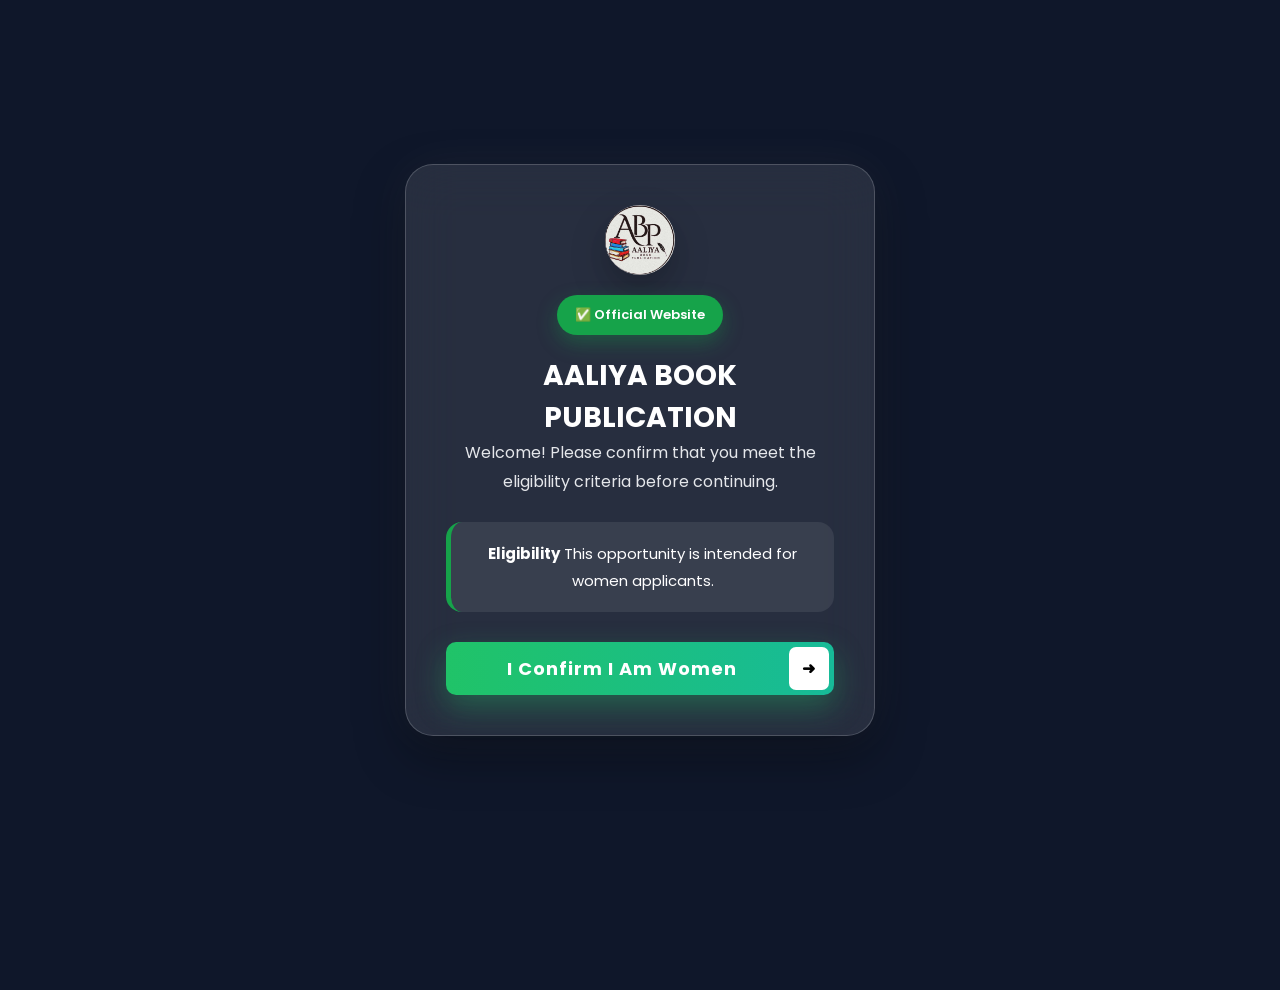
<file: index.html>
<!DOCTYPE html>
<html lang="en">

  <head>
    <meta charset="UTF-8">
    <title>Aaliya Book Publication Landing Page </title>
    <link rel="stylesheet" href="./style.css">

  </head>
    
  <body>
  <!DOCTYPE html>
<html lang="en">
<head>

<meta charset="UTF-8">
<meta name="viewport" content="width=device-width,initial-scale=1">

<title>Official Aaliya Book Publication</title>

<meta name="description"
content="Official Aaliya Book Publication Website. Apply only through our official website and official channels.">

<meta name="theme-color" content="#2563EB">

<link rel="preconnect" href="https://fonts.googleapis.com">
<link rel="preconnect" href="https://fonts.gstatic.com" crossorigin>

<link href="https://fonts.googleapis.com/css2?family=Poppins:wght@300;400;500;600;700;800&display=swap" rel="stylesheet">

<link rel="stylesheet" href="style.css">

<!-- Meta Pixel -->
<script>
!function(f,b,e,v,n,t,s)
{if(f.fbq)return;n=f.fbq=function(){n.callMethod?
n.callMethod.apply(n,arguments):n.queue.push(arguments)};
if(!f._fbq)f._fbq=n;
n.push=n;
n.loaded=!0;
n.version='2.0';
n.queue=[];
t=b.createElement(e);
t.async=!0;
t.src='https://connect.facebook.net/en_US/fbevents.js';
s=b.getElementsByTagName(e)[0];
s.parentNode.insertBefore(t,s);
}(window,document,'script');

fbq('init','909655638358811');
fbq('track','PageView');
</script>

</head>

<body>

<!-- Animated Background -->
<div class="bg"></div>

<!-- Eligibility Screen -->

<section id="welcome">

<div class="glass">

<img src="assets/logo.png" class="logo">

<div class="badge">
✅ Official Website
</div>

<h2>AALIYA BOOK PUBLICATION</h2>

<p>

Welcome!

Please confirm that you meet the eligibility criteria before continuing.

</p>

<div class="notice">

<strong>Eligibility</strong>

This opportunity is intended for women applicants.

</div>

<button id="continueBtn">

I Confirm I Am Women

</button>

</div>

</section>

<!-- Main Landing -->

<section id="landing">

<header>

<img src="assets/logo.png" class="logo-small">

<div>

<h2>Aaliya Book Publication</h2>

<p>Verified Official Platform</p>

</div>

</header>

<section class="hero">

<h2>

Apply Only Through Our Official Website

</h2>

<p>

Beware of fake agents.

Use only the official website and official channels below.

</p>

<a
href="https://www.aaliyabookpublication.com"
class="btn website"
id="websiteBtn"
target="_blank">

✍️ Apply for Handwriting Job

</a>
  
</section>

<section class="trust">

<div class="item">🛡 Official Website</div>

<div class="item">📱 Official Telegram</div>

<div class="item">💬 Official WhatsApp</div>

<div class="item">🇮🇳 All India Support</div>

</section>

<section class="warning">

<h3>

⚠ Important Notice

</h3>

<p>

Aaliya Book Publication has no agents.

Always apply through our official website and official social channels.

</p>

</section>

<section class="faq">

<h2>

Frequently Asked Questions

</h2>

<details>

<summary>
Is this the official website?
</summary>

<p>

Yes.

This is the official website of Aaliya Book Publication.

</p>

</details>

<details>

<summary>
Where should I apply?
</summary>

<p>

Apply only through the official website.

</p>

</details>

<details>

<summary>
Where can I get updates?
</summary>

<p>

Join our Telegram and WhatsApp channels.

</p>

</details>

</section>

<footer>

<p>

© 2026 Aaliya Book Publication

All Rights Reserved.

</p>

</footer>

<div class="sticky">

</div>

</section>

<script src="script.js"></script>

</body>

</html>
    <script  src="./script.js"></script>

  </body>
  
</html>
</file>
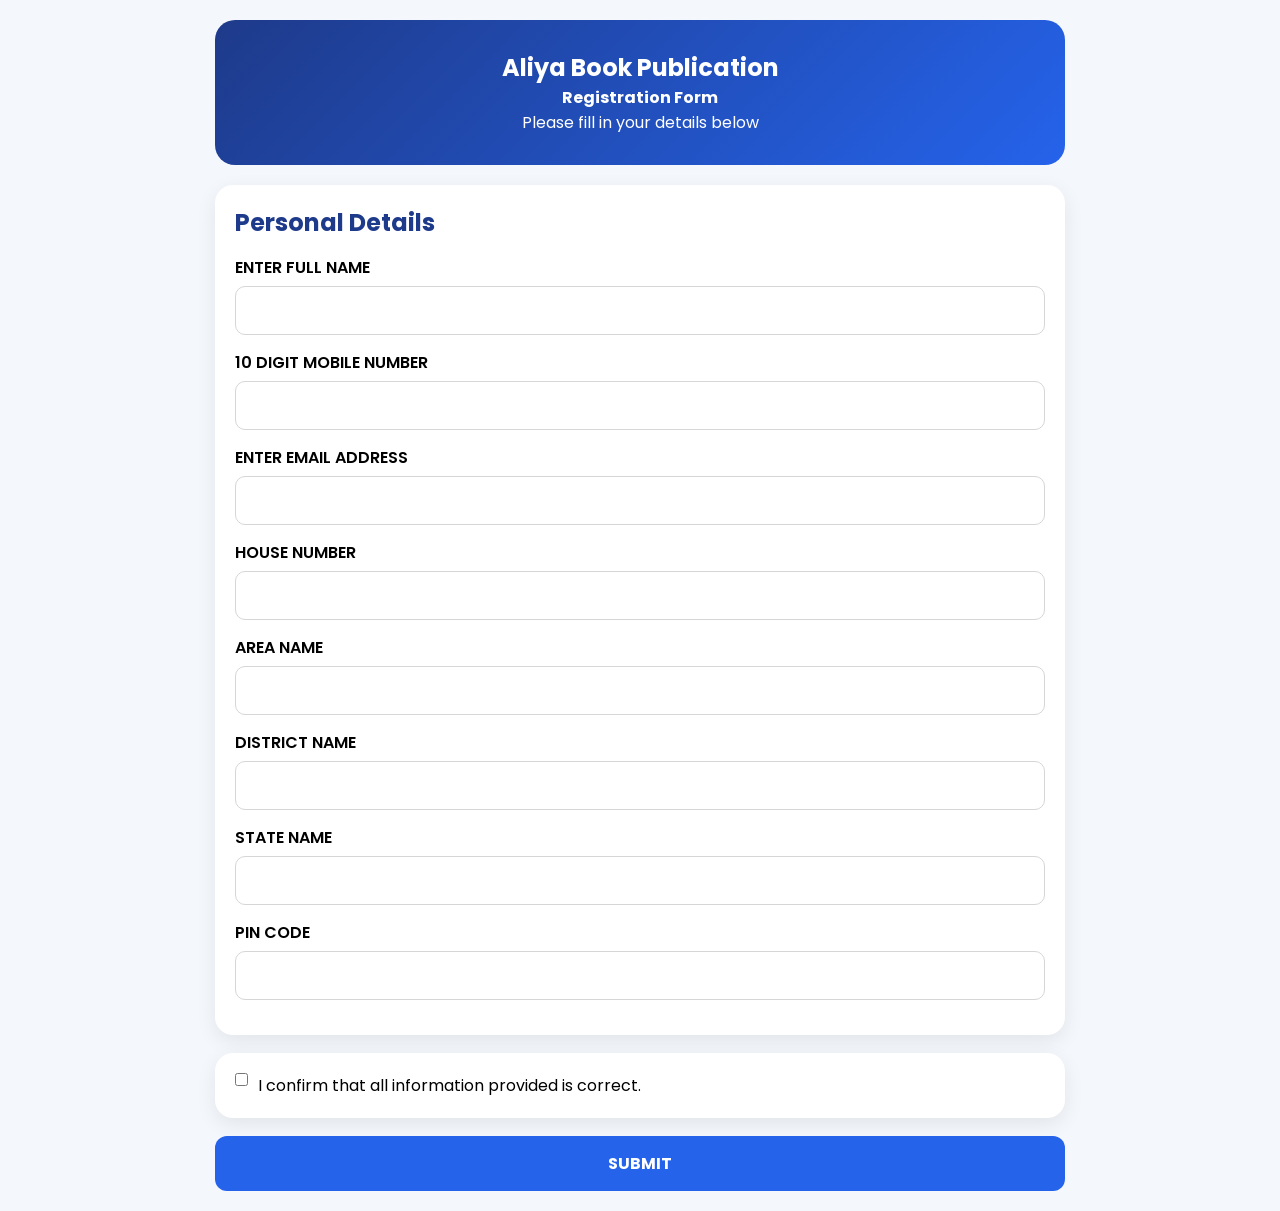
<file: index-1.html>
<!DOCTYPE html>
<html lang="en">
<head>
<meta charset="UTF-8">
<meta name="viewport" content="width=device-width, initial-scale=1.0">
<title>Aliya Book Publication Registration Form</title>

<link href="https://fonts.googleapis.com/css2?family=Poppins:wght@300;400;500;600;700&display=swap" rel="stylesheet">

<!-- Meta Pixel Code -->
<script>
!function(f,b,e,v,n,t,s)
{if(f.fbq)return;n=f.fbq=function(){n.callMethod?
n.callMethod.apply(n,arguments):n.queue.push(arguments)};
if(!f._fbq)f._fbq=n;
n.push=n;
n.loaded=!0;
n.version='2.0';
n.queue=[];
t=b.createElement(e);
t.async=!0;
t.src=v;
s=b.getElementsByTagName(e)[0];
s.parentNode.insertBefore(t,s)
}(window, document,'script',
'https://connect.facebook.net/en_US/fbevents.js');

fbq('init', '1335697465333408');
fbq('track', 'PageView');
</script>

<noscript>
<img height="1" width="1" style="display:none"
src="https://www.facebook.com/tr?id=1335697465333408&ev=PageView&noscript=1"/>
</noscript>
<!-- End Meta Pixel Code -->

<style>
*{
margin:0;
padding:0;
box-sizing:border-box;
font-family:'Poppins',sans-serif;
}

body{
background:#f4f7fb;
padding:20px;
}

.container{
max-width:850px;
margin:auto;
}

.hero{
background:linear-gradient(135deg,#1e3a8a,#2563eb);
color:#fff;
padding:30px;
border-radius:20px;
text-align:center;
margin-bottom:20px;
}

.card{
background:#fff;
padding:20px;
border-radius:18px;
margin-bottom:18px;
box-shadow:0 6px 20px rgba(0,0,0,.08);
}

.card h2{
color:#1e3a8a;
margin-bottom:15px;
}

.form-group{
margin-bottom:15px;
}

label{
display:block;
margin-bottom:6px;
font-weight:600;
text-transform:uppercase;
}

input{
width:100%;
padding:12px;
border:1px solid #d6d6d6;
border-radius:10px;
font-size:15px;
}

.checkbox{
display:flex;
gap:10px;
align-items:flex-start;
}

.checkbox input{
width:auto;
}

.submit-btn{
width:100%;
padding:15px;
border:none;
border-radius:12px;
background:#2563eb;
color:#fff;
font-size:16px;
font-weight:700;
cursor:pointer;
}

#message{
text-align:center;
margin-bottom:12px;
font-weight:600;
color:red;
}

#thankyouPage{
display:none;
}

.thank-card{
background:#fff;
padding:35px;
border-radius:20px;
text-align:center;
}

.channel-btn{
display:block;
text-decoration:none;
padding:14px;
border-radius:12px;
margin-top:12px;
font-weight:700;
color:#fff;
}

.telegram{
background:#229ED9;
}

.whatsapp{
background:#25D366;
}
</style>
</head>

<body>

<div class="container">

<div id="formSection">

<div class="hero">
<h2>Aliya Book Publication</h2>
<h4>Registration Form</h4>
<p>Please fill in your details below</p>
</div>

<form id="demoForm">

<div class="card">

<h2>Personal Details</h2>

<!-- FULL NAME -->
<div class="form-group">
<label>ENTER FULL NAME</label>
<input type="text" id="name" required>
</div>

<!-- MOBILE -->
<div class="form-group">
<label>10 DIGIT MOBILE NUMBER</label>

<input 
type="tel"
id="number"
maxlength="10"
pattern="[0-9]{10}"
required>

</div>

<!-- EMAIL -->
<div class="form-group">
<label>ENTER EMAIL ADDRESS</label>
<input type="email" id="email" required>
</div>

<!-- HOUSE -->
<div class="form-group">
<label>HOUSE NUMBER</label>
<input type="text" id="houseno" required>
</div>

<!-- AREA -->
<div class="form-group">
<label>AREA NAME</label>
<input type="text" id="area" required>
</div>

<!-- DISTRICT -->
<div class="form-group">
<label>DISTRICT NAME</label>
<input type="text" id="district" required>
</div>

<!-- STATE -->
<div class="form-group">
<label>STATE NAME</label>
<input type="text" id="state" required>
</div>

<!-- PIN CODE -->
<div class="form-group">
<label>PIN CODE</label>

<input
type="text"
id="pincode"
maxlength="6"
pattern="[0-9]{6}"
required>

</div>

</div>

<div class="card">
<div class="checkbox">
<input type="checkbox" required>
<span>I confirm that all information provided is correct.</span>
</div>
</div>

<p id="message"></p>

<button type="submit" class="submit-btn">
SUBMIT
</button>

</form>
</div>

<div id="thankyouPage">
<div class="thank-card">

<h2>🎉 Registration Submitted Successfully!</h2>

<p>
Thank you for submitting your details.
Please join our channels for updates.
</p>

<a href="https://t.me/aaliyabookpublications"
target="_blank"
id="telegramBtn"
class="channel-btn telegram">
📢 Join Telegram Channel
</a>

<a href="https://whatsapp.com/channel/0029VbCqbf21iUxgHqM1wn25"
target="_blank"
id="whatsappBtn"
class="channel-btn whatsapp">
💬 Join WhatsApp Channel
</a>

</div>
</div>

</div>

<script>

const SCRIPT_URL =
"https://script.google.com/macros/s/AKfycbyvnsuG9L4LDwTi_WzUY75legLdU5QPSrkmLN1oJuyIzE8m0nNAYF7ciEEpvh8TbKk/exec";

document.getElementById("demoForm")
.addEventListener("submit", async function(e){

e.preventDefault();

const mobile =
document.getElementById("number").value.trim();

const pincode =
document.getElementById("pincode").value.trim();

if(!/^[0-9]{10}$/.test(mobile)){

alert("Please enter valid 10 digit mobile number");

return;

}

if(!/^[0-9]{6}$/.test(pincode)){

alert("Please enter valid 6 digit pin code");

return;

}

const data = {

"NAME":
document.getElementById("name").value.trim(),

"NUMBER":
mobile,

"EMAIL":
document.getElementById("email").value.trim(),

"HOUSE NO":
document.getElementById("houseno").value.trim(),

"AREA":
document.getElementById("area").value.trim(),

"DISTRICT":
document.getElementById("district").value.trim(),

"STATE":
document.getElementById("state").value.trim(),

"PIN CODE":
pincode

};

const message =
document.getElementById("message");

try{

message.innerText = "Submitting...";

await fetch(SCRIPT_URL,{

method:"POST",

mode:"no-cors",

headers:{
"Content-Type":"application/json"
},

body:JSON.stringify(data)

});

// Lead Event
fbq('trackSingle',
'1335697465333408',
'Lead',
{
value:1.00,
currency:'INR'
},
{
eventID:'lead_form_submit'
});

document.getElementById("formSection")
.style.display="none";

document.getElementById("thankyouPage")
.style.display="block";

}
catch(err){

message.innerText="Submission failed.";

}

});

// Telegram Subscribe Event
document.getElementById("telegramBtn")
.addEventListener("click", function(){

fbq('trackSingle',
'1335697465333408',
'Subscribe',
{
content_name:'Telegram Channel',
value:1.00,
currency:'INR'
},
{
eventID:'telegram_subscribe'
});

});

// WhatsApp Subscribe Event
document.getElementById("whatsappBtn")
.addEventListener("click", function(){

fbq('trackSingle',
'1335697465333408',
'Subscribe',
{
content_name:'WhatsApp Channel',
value:1.00,
currency:'INR'
},
{
eventID:'whatsapp_subscribe'
});

});

</script>

</body>
</html>
</file>
<file: style.css>
/* ===========================
   Aaliya Book Publication
   Premium Landing Page CSS
   Part 2A
=========================== */

/* Google Font */
@import url('https://fonts.googleapis.com/css2?family=Poppins:wght@300;400;500;600;700;800&display=swap');

/* Reset */

*{
margin:0;
padding:0;
box-sizing:border-box;
font-family:'Poppins',sans-serif;
scroll-behavior:smooth;
}

html,
body{

width:100%;
min-height:100%;
background:#0F172A;
overflow-x:hidden;

}

/* Animated Background */

.bg{

position:fixed;

top:0;

left:0;

width:100%;

height:100%;

z-index:-2;

background:linear-gradient(
-45deg,
#2563EB,
#7C3AED,
#06B6D4,
#3B82F6
);

background-size:400% 400%;

animation:bgAnimation 15s ease infinite;

}

@keyframes bgAnimation{

0%{

background-position:0% 50%;

}

50%{

background-position:100% 50%;

}

100%{

background-position:0% 50%;

}

}

/* Floating Glow */

body::before{

content:"";

position:fixed;

top:-120px;

left:-120px;

width:320px;

height:320px;

border-radius:50%;

background:#38BDF8;

filter:blur(90px);

opacity:.35;

animation:float1 8s ease-in-out infinite;

z-index:-1;

}

body::after{

content:"";

position:fixed;

bottom:-120px;

right:-120px;

width:320px;

height:320px;

border-radius:50%;

background:#A855F7;

filter:blur(90px);

opacity:.30;

animation:float2 10s ease-in-out infinite;

z-index:-1;

}

@keyframes float1{

50%{

transform:translateY(50px);

}

}

@keyframes float2{

50%{

transform:translateY(-40px);

}

}

/* Sections */

section{

width:100%;

padding:40px 20px;

}

/* Center Layout */

#welcome,
#landing{

display:flex;

justify-content:center;

align-items:center;

flex-direction:column;

min-height:100vh;

}

/* Landing hidden initially */

#landing{

display:none;

}

/* Premium Glass Card */

.glass{

width:100%;

max-width:470px;

padding:40px;

border-radius:28px;

background:rgba(255,255,255,.10);

backdrop-filter:blur(25px);

border:1px solid rgba(255,255,255,.18);

box-shadow:

0 20px 50px rgba(0,0,0,.35),

0 0 50px rgba(255,255,255,.05);

text-align:center;

animation:fadeUp .9s ease;

}

/* Fade */

@keyframes fadeUp{

from{

opacity:0;

transform:translateY(35px);

}

to{

opacity:1;

transform:translateY(0);

}

}

/* Logo */

.logo{

width:70px;

display:block;

margin:0 auto 20px;

border-radius:50px;

box-shadow:0 15px 35px rgba(0,0,0,.25);

}

/* Small Logo */

.logo-small{

width:65px;

border-radius:15px;

margin-right:15px;

}

/* Badge */

.badge{

display:inline-block;

padding:10px 18px;

border-radius:100px;

background:#16A34A;

color:#fff;

font-size:13px;

font-weight:600;

margin-bottom:20px;

box-shadow:0 8px 20px rgba(22,163,74,.35);

}

/* Heading */

h1{

font-size:38px;

font-weight:800;

line-height:1.3;

color:#fff;

margin-bottom:15px;

}

h2{

font-size:28px;

font-weight:700;

color:#fff;

}

h3{

font-size:22px;

font-weight:700;

color:#fff;

}

/* Paragraph */

p{

font-size:16px;

line-height:1.8;

color:#E5E7EB;

}

/* Notice Box */

.notice{

margin-top:25px;

padding:18px;

border-radius:16px;

background:rgba(255,255,255,.08);

border-left:5px solid #16A34A;

color:#fff;

font-size:15px;

line-height:1.8;

}
/* ====================================
   PART 2B
   Hero • Header • Buttons • Cards
==================================== */

/* Header */

header{

width:100%;

max-width:1200px;

display:flex;

align-items:center;

justify-content:flex-start;

margin-bottom:40px;

gap:15px;

}

header p{

font-size:14px;

opacity:.85;

}

/* Hero */

.hero{

width:100%;

max-width:850px;

text-align:center;

margin:auto;

padding:30px 0;

}

.hero h1{

font-size:48px;

font-weight:800;

margin-bottom:20px;

}

.hero p{

max-width:650px;

margin:auto;

margin-bottom:35px;

}

/* ====================================
   Buttons
   #continueBtn -> "I Confirm I Am Women" button
   .website     -> "Apply Now" (website) button
   (Telegram & WhatsApp buttons removed — none exist in HTML,
    only text labels in the trust/FAQ sections which are left as-is)
==================================== */

/* I Confirm I Am Women Button */

#continueBtn {
    background: linear-gradient(90deg, #20C368 0%, #17BB98 100%);
    background-image: linear-gradient(90deg, #20C368 0%, #17BB98 100%);
    color: #ffffff;
    font-size: 18px;
    border-radius: 10px;
    border: none;
    letter-spacing: 1px;
    padding: 13px 50px 13px 13px;
    overflow: hidden;
    position: relative;
    font-family: 'Poppins', sans-serif;
    cursor: pointer;
    text-decoration: none;
    user-select: none;
    display: inline-flex;
    justify-content: center;
    align-items: center;
    font-weight: 700;
    width: 100%;
    margin-top: 30px;
    transition: .3s;
    box-shadow: 0 12px 30px rgba(32,195,104,.35);
}

/* icon (arrow) added via pseudo-element since HTML isn't being changed */
#continueBtn::after {
    content: "➜";
    background: #ffffff;
    color: #000000;
    position: absolute;
    display: flex;
    align-items: center;
    justify-content: center;
    width: 40px;
    font-size: 16px;
    border-radius: 7px;
    right: 5px;
    top: 5px;
    bottom: 5px;
    transition: all 0.3s;
}

#continueBtn:hover::after {
    width: calc(100% - 10px);
}

#continueBtn:hover {
    transform: translateY(-4px);
}

#continueBtn:active::after {
    transform: scale(0.95);
}

#continueBtn:disabled {
    pointer-events: none;
    opacity: .65;
    color: #666666;
    background: #dcdcdc;
    box-shadow: none;
}

/* Apply Now (Website) Button */

 .website {
    --color: #ffffff;
    --boder_color: linear-gradient(240deg, #ffffff 0%, #87CEEB 50%, #ffffff 100%);
    --bg_color: linear-gradient(90deg, #F92F5A 0%, #FF7415 100%);
    --border_radius: 10px;
    --width: 290px;
    --border_thikness: 2px;
    position: relative;
    z-index: 1;
    width: var(--width);
    height: 62px;
    color: #ffffff !important;
    font-size: 16px;
    border-radius: var(--border_radius);
    overflow: hidden;
    transition: .3s;
    border: none;
    background: none;
    font-family: 'Poppins', sans-serif;
    cursor: pointer;
    text-decoration: none;
    user-select: none;
    display: inline-flex;
    justify-content: center;
    align-items: center;
    gap: 8px;
    box-sizing: border-box;
    font-weight: 700;
    margin: 18px auto;
    box-shadow: 0 12px 30px rgba(249,47,90,.30);
}





 .website:hover {
    color: #ffffff !important;
    transform: translateY(-3px);
}

@keyframes rotate {
    100% {
        transform: rotate(-360deg);
    }
}

/* dark mode variant, kept for future use */
html.dark-mode .website {
    color: #ffffff !important;
    background: linear-gradient(90deg, #F92F5A 0%, #FF7415 100%);
}

 .website::before {
    content: '';
    position: absolute;
    z-index: -2;
    left: 50%;
    top: 50%;
    width: var(--width);
    height: var(--width);
    background: var(--boder_color);
    transform-origin: left top;
    animation: rotate 2s linear infinite;
    box-sizing: border-box;
}

.website::after {
    content: '';
    position: absolute;
    z-index: -1;
    inset: var(--border_thikness);
    background: var(--bg_color);
    border-radius: calc(var(--border_radius) - 2px);
    box-sizing: border-box;
}

/* Trust Section */

.trust{

display:grid;

grid-template-columns:repeat(2,1fr);

gap:20px;

max-width:850px;

margin:50px auto;

}

.item{

padding:24px;

border-radius:22px;

background:rgba(255,255,255,.08);

backdrop-filter:blur(18px);

border:1px solid rgba(255,255,255,.12);

text-align:center;

font-weight:600;

color:#fff;

transition:.35s;

}

.item:hover{

transform:translateY(-8px);

box-shadow:0 20px 40px rgba(0,0,0,.25);

}

/* Warning */

.warning{

max-width:900px;

margin:60px auto;

padding:30px;

border-radius:22px;

background:rgba(248,113,113,0.35);

border-left:6px solid #F87171;

color:#fff;

}

/* FAQ */

.faq{

max-width:900px;

margin:auto;

}

.faq details{

margin:18px 0;

background:rgba(255,255,255,.08);

padding:18px;

border-radius:18px;

}

.faq summary{

cursor:pointer;

font-weight:600;

color:#fff;

}

.faq p{

margin-top:15px;

}

/* Footer */

footer{

margin-top:70px;

text-align:center;

padding:35px 20px;

color:#ddd;

font-size:14px;

}

/* Sticky Button */

.sticky{

position:fixed;

bottom:20px;

left:0;

width:100%;

display:flex;

justify-content:center;

z-index:999;

}

.sticky a{

background:#16A34A;

padding:18px 40px;

border-radius:50px;

text-decoration:none;

color:#fff;

font-weight:700;

box-shadow:0 20px 40px rgba(22,163,74,.35);

transition:.35s;

}

.sticky a:hover{

transform:translateY(-4px);

}
/* ====================================
   PART 2C
   Responsive • Animations • Final Polish
==================================== */

/* Floating Animation */

@keyframes floating{

0%{
transform:translateY(0px);
}

50%{
transform:translateY(-10px);
}

100%{
transform:translateY(0px);
}

}

.logo{

animation:floating 4s ease-in-out infinite;

}

/* Hero Fade */

.hero{

animation:fadeHero 1s ease;

}

@keyframes fadeHero{

from{

opacity:0;
transform:translateY(40px);

}

to{

opacity:1;
transform:translateY(0);

}

}

/* Card Hover */

.glass:hover{

transform:translateY(-6px);

transition:.4s;

box-shadow:
0 25px 60px rgba(0,0,0,.35);

}

/* Scrollbar */

::-webkit-scrollbar{

width:10px;

}

::-webkit-scrollbar-track{

background:#0F172A;

}

::-webkit-scrollbar-thumb{

background:#2563EB;

border-radius:20px;

}

::-webkit-scrollbar-thumb:hover{

background:#1D4ED8;

}

/* Selection */

::selection{

background:#2563EB;

color:#fff;

}

/* Smooth Transition */

button,
a,
.item,
.glass{

transition:all .35s ease;

}

/* Mobile */

@media(max-width:768px){

header{

flex-direction:column;

text-align:center;

}

.hero h1{

font-size:34px;

}

.hero p{

font-size:15px;

}

.trust{

grid-template-columns:1fr;

}

.glass{

padding:28px;

}

.logo{

width:90px;

}

.logo-small{

width:55px;

margin:0 auto;

}

.btn{

font-size:16px;

padding:16px;

}

.sticky{

padding:0 16px;

}

.sticky a{

width:100%;

text-align:center;

}

}

/* Small Mobile */

@media(max-width:480px){

section{

padding:24px 16px;

}

h1{

font-size:28px;

}

h2{

font-size:22px;

}

p{

font-size:14px;

line-height:1.7;

}

.item{

padding:18px;

}

.warning{

padding:20px;

}

}

/* Tablet */

@media(min-width:769px) and (max-width:1024px){

.hero{

max-width:90%;

}

.trust{

grid-template-columns:repeat(2,1fr);

}

}

/* Large Desktop */

@media(min-width:1400px){

.hero{

max-width:1000px;

}

.hero h1{

font-size:58px;

}

.container{

max-width:1300px;

}

}

/* Accessibility */

button:focus,
a:focus{

outline:3px solid #93C5FD;

outline-offset:4px;

}

/* Reduce Motion */

@media(prefers-reduced-motion:reduce){

*{

animation:none !important;

transition:none !important;

scroll-behavior:auto !important;

}

}

/* Footer Spacing */

body{

padding-bottom:90px;

}
</file>
